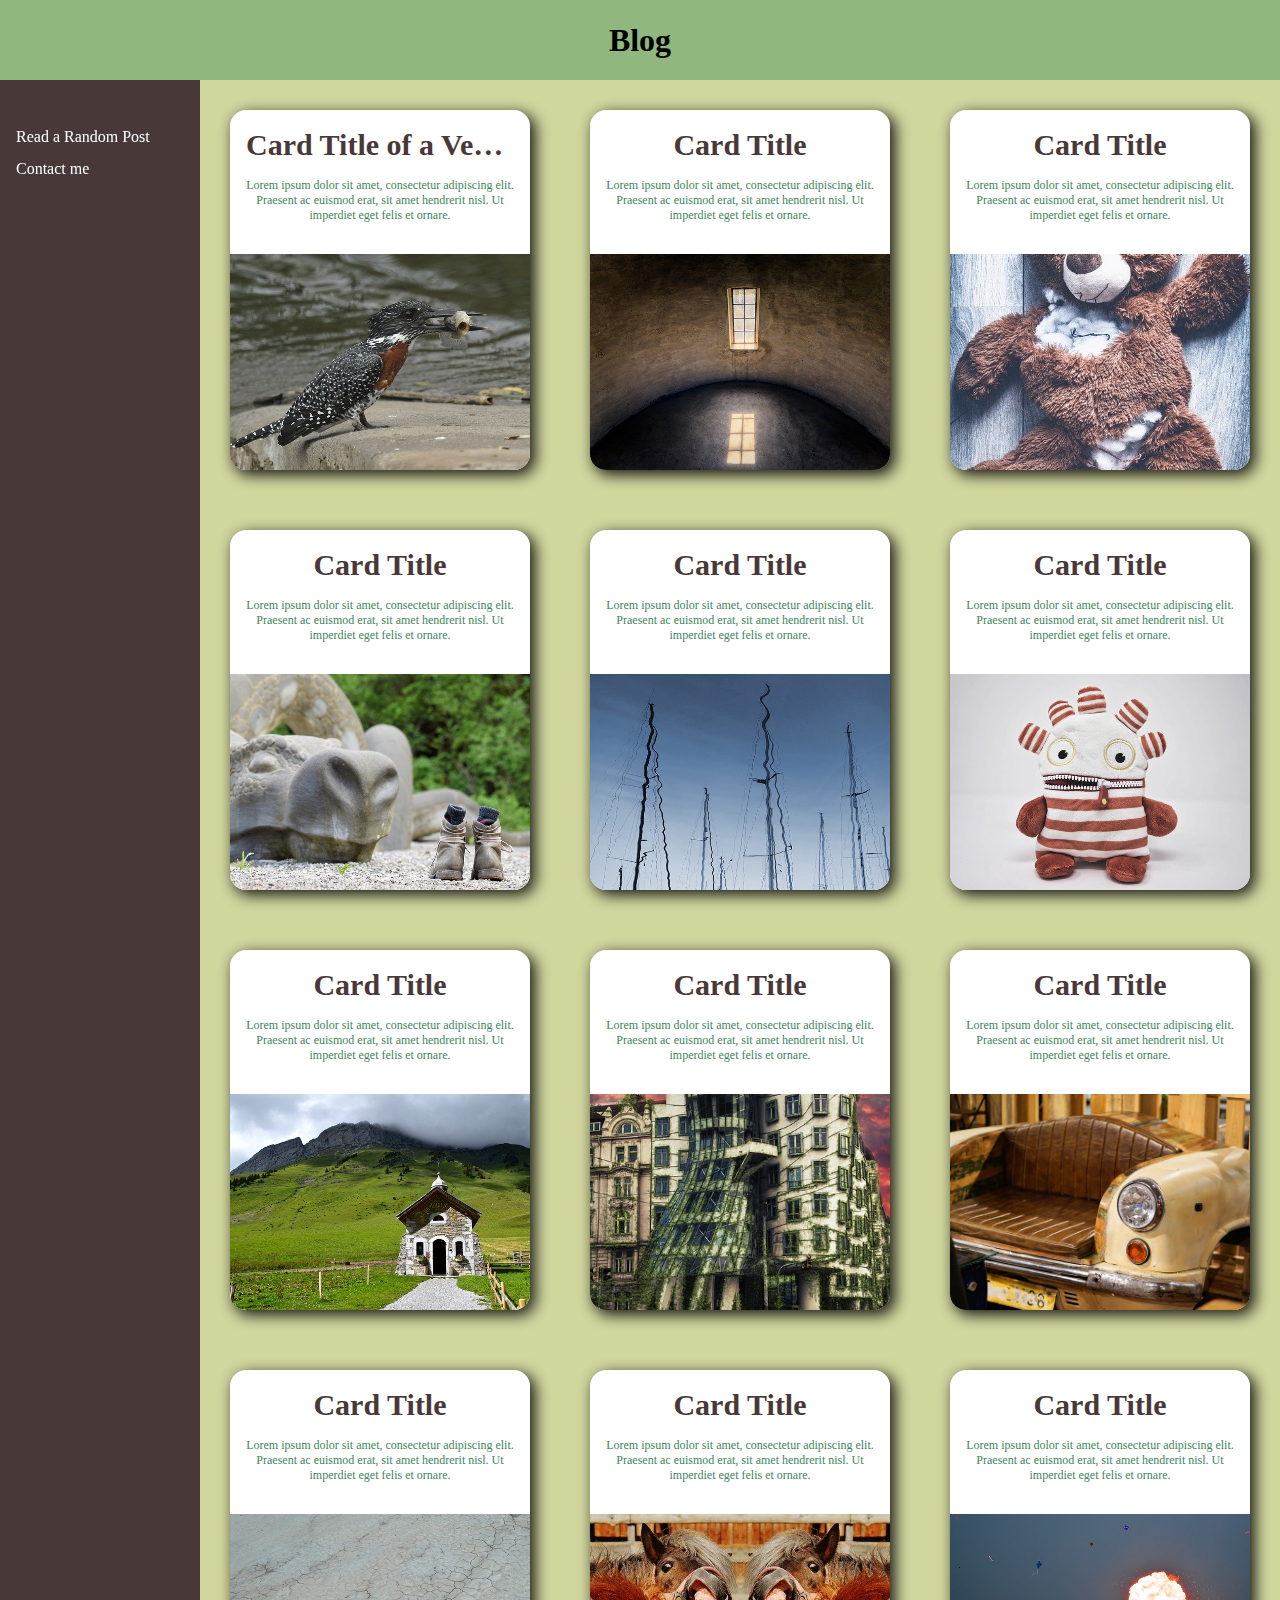
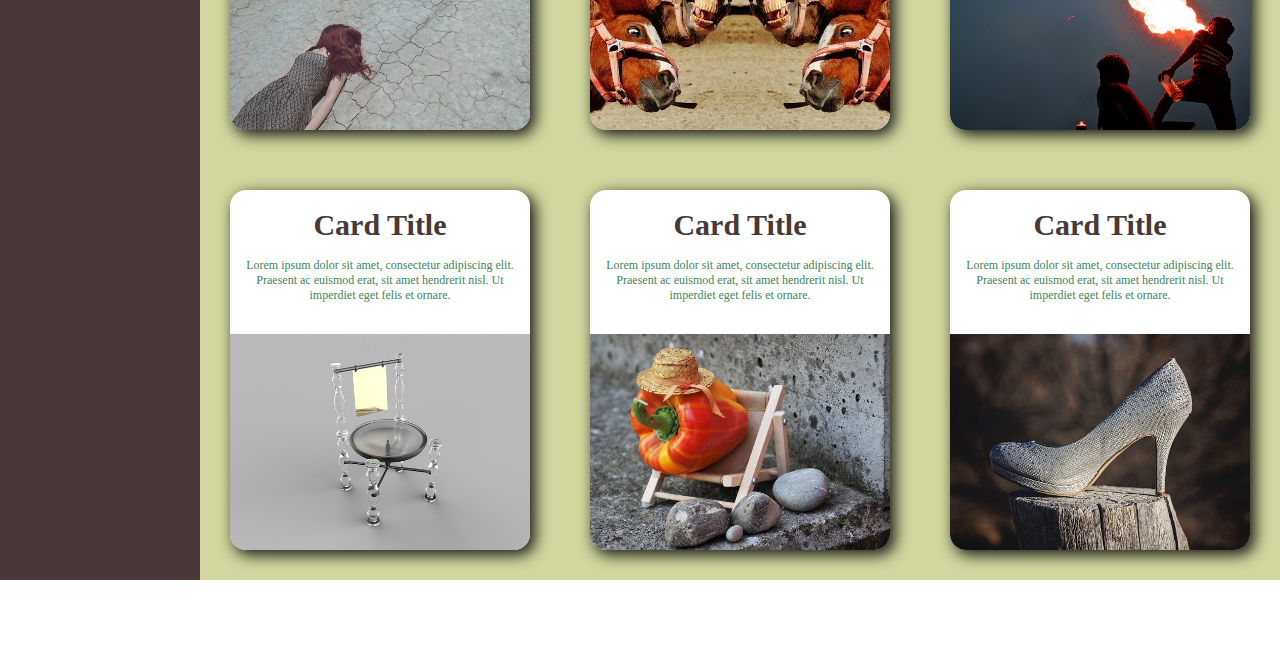
<file: index.html>
<!DOCTYPE html>
<html lang="en" dir="ltr">

<head>
  <meta charset="utf-8" name="viewport" content="width=device-width, initial-scale=1.0">
  <title>Blog</title>
  <link rel="stylesheet" href="./css/main.css">
  <link rel="shortcut icon" href="./images/favicon.ico">
</head>

<body>
  <header class="header center">
    <h1>Blog</h1>
  </header>
  <nav class="side-bar">
    <a class="light-anchor floating-first" href="post.html">Read a Random Post</a>
    <a class="light-anchor floating-second" href="mailto:diegodepalacio@gmail.com?subject=feedback">Contact me</a>
  </nav>
  <section class="content">
    <a class="text-decoration-none" href="post.html">
      <div class="card">
        <div class="card-title">
          <h2>Card Title of a Very Nice Blog Post</h2>
        </div>
        <div class="card-description">
          <p>Lorem ipsum dolor sit amet, consectetur adipiscing elit. Praesent ac euismod erat, sit amet hendrerit nisl. Ut imperdiet eget felis et ornare.</p>
        </div>
        <div class="card-image post1" alt="post image"></div>
      </div>
    </a>
    <a class="text-decoration-none" href="post.html">
      <div class="card">
        <div class="card-title">
          <h2>Card Title</h2>
        </div>
        <div class="card-description">
          <p>Lorem ipsum dolor sit amet, consectetur adipiscing elit. Praesent ac euismod erat, sit amet hendrerit nisl. Ut imperdiet eget felis et ornare.</p>
        </div>
        <div class="card-image post2" alt="post image"></div>
      </div>
    </a>
    <a class="text-decoration-none" href="post.html">
      <div class="card">
        <div class="card-title">
          <h2>Card Title</h2>
        </div>
        <div class="card-description">
          <p>Lorem ipsum dolor sit amet, consectetur adipiscing elit. Praesent ac euismod erat, sit amet hendrerit nisl. Ut imperdiet eget felis et ornare.</p>
        </div>
        <div class="card-image post3" alt="post image"></div>
      </div>
    </a>
    <a class="text-decoration-none" href="post.html">
      <div class="card">
        <div class="card-title">
          <h2>Card Title</h2>
        </div>
        <div class="card-description">
          <p>Lorem ipsum dolor sit amet, consectetur adipiscing elit. Praesent ac euismod erat, sit amet hendrerit nisl. Ut imperdiet eget felis et ornare.</p>
        </div>
        <div class="card-image post4" alt="post image"></div>
      </div>
    </a>
    <a class="text-decoration-none" href="post.html">
      <div class="card">
        <div class="card-title">
          <h2>Card Title</h2>
        </div>
        <div class="card-description">
          <p>Lorem ipsum dolor sit amet, consectetur adipiscing elit. Praesent ac euismod erat, sit amet hendrerit nisl. Ut imperdiet eget felis et ornare.</p>
        </div>
        <div class="card-image post5" alt="post image"></div>
      </div>
    </a>
    <a class="text-decoration-none" href="post.html">
      <div class="card">
        <div class="card-title">
          <h2>Card Title</h2>
        </div>
        <div class="card-description">
          <p>Lorem ipsum dolor sit amet, consectetur adipiscing elit. Praesent ac euismod erat, sit amet hendrerit nisl. Ut imperdiet eget felis et ornare.</p>
        </div>
        <div class="card-image post6" alt="post image"></div>
      </div>
    </a>
    <a class="text-decoration-none" href="post.html">
      <div class="card">
        <div class="card-title">
          <h2>Card Title</h2>
        </div>
        <div class="card-description">
          <p>Lorem ipsum dolor sit amet, consectetur adipiscing elit. Praesent ac euismod erat, sit amet hendrerit nisl. Ut imperdiet eget felis et ornare.</p>
        </div>
        <div class="card-image post7" alt="post image"></div>
      </div>
    </a>
    <a class="text-decoration-none" href="post.html">
      <div class="card">
        <div class="card-title">
          <h2>Card Title</h2>
        </div>
        <div class="card-description">
          <p>Lorem ipsum dolor sit amet, consectetur adipiscing elit. Praesent ac euismod erat, sit amet hendrerit nisl. Ut imperdiet eget felis et ornare.</p>
        </div>
        <div class="card-image post8" alt="post image"></div>
      </div>
    </a>
    <a class="text-decoration-none" href="post.html">
      <div class="card">
        <div class="card-title">
          <h2>Card Title</h2>
        </div>
        <div class="card-description">
          <p>Lorem ipsum dolor sit amet, consectetur adipiscing elit. Praesent ac euismod erat, sit amet hendrerit nisl. Ut imperdiet eget felis et ornare.</p>
        </div>
        <div class="card-image post9" alt="post image"></div>
      </div>
    </a>
    <a class="text-decoration-none" href="post.html">
      <div class="card">
        <div class="card-title">
          <h2>Card Title</h2>
        </div>
        <div class="card-description">
          <p>Lorem ipsum dolor sit amet, consectetur adipiscing elit. Praesent ac euismod erat, sit amet hendrerit nisl. Ut imperdiet eget felis et ornare.</p>
        </div>
        <div class="card-image post10" alt="post image"></div>
      </div>
    </a>
    <a class="text-decoration-none" href="post.html">
      <div class="card">
        <div class="card-title">
          <h2>Card Title</h2>
        </div>
        <div class="card-description">
          <p>Lorem ipsum dolor sit amet, consectetur adipiscing elit. Praesent ac euismod erat, sit amet hendrerit nisl. Ut imperdiet eget felis et ornare.</p>
        </div>
        <div class="card-image post11" alt="post image"></div>
      </div>
    </a>
    <a class="text-decoration-none" href="post.html">
      <div class="card">
        <div class="card-title">
          <h2>Card Title</h2>
        </div>
        <div class="card-description">
          <p>Lorem ipsum dolor sit amet, consectetur adipiscing elit. Praesent ac euismod erat, sit amet hendrerit nisl. Ut imperdiet eget felis et ornare.</p>
        </div>
        <div class="card-image post12" alt="post image"></div>
      </div>
    </a>
    <a class="text-decoration-none" href="post.html">
      <div class="card">
        <div class="card-title">
          <h2>Card Title</h2>
        </div>
        <div class="card-description">
          <p>Lorem ipsum dolor sit amet, consectetur adipiscing elit. Praesent ac euismod erat, sit amet hendrerit nisl. Ut imperdiet eget felis et ornare.</p>
        </div>
        <div class="card-image post13" alt="post image"></div>
      </div>
    </a>
    <a class="text-decoration-none" href="post.html">
      <div class="card">
        <div class="card-title">
          <h2>Card Title</h2>
        </div>
        <div class="card-description">
          <p>Lorem ipsum dolor sit amet, consectetur adipiscing elit. Praesent ac euismod erat, sit amet hendrerit nisl. Ut imperdiet eget felis et ornare.</p>
        </div>
        <div class="card-image post14" alt="post image"></div>
      </div>
    </a>
    <a class="text-decoration-none" href="post.html">
      <div class="card">
        <div class="card-title">
          <h2>Card Title</h2>
        </div>
        <div class="card-description">
          <p>Lorem ipsum dolor sit amet, consectetur adipiscing elit. Praesent ac euismod erat, sit amet hendrerit nisl. Ut imperdiet eget felis et ornare.</p>
        </div>
        <div class="card-image post15" alt="post image"></div>
      </div>
    </a>
  </section>
  <footer class="center light-text">
    <h3>Copyright 2022</h3>
  </footer>
</body>

</html>
</file>
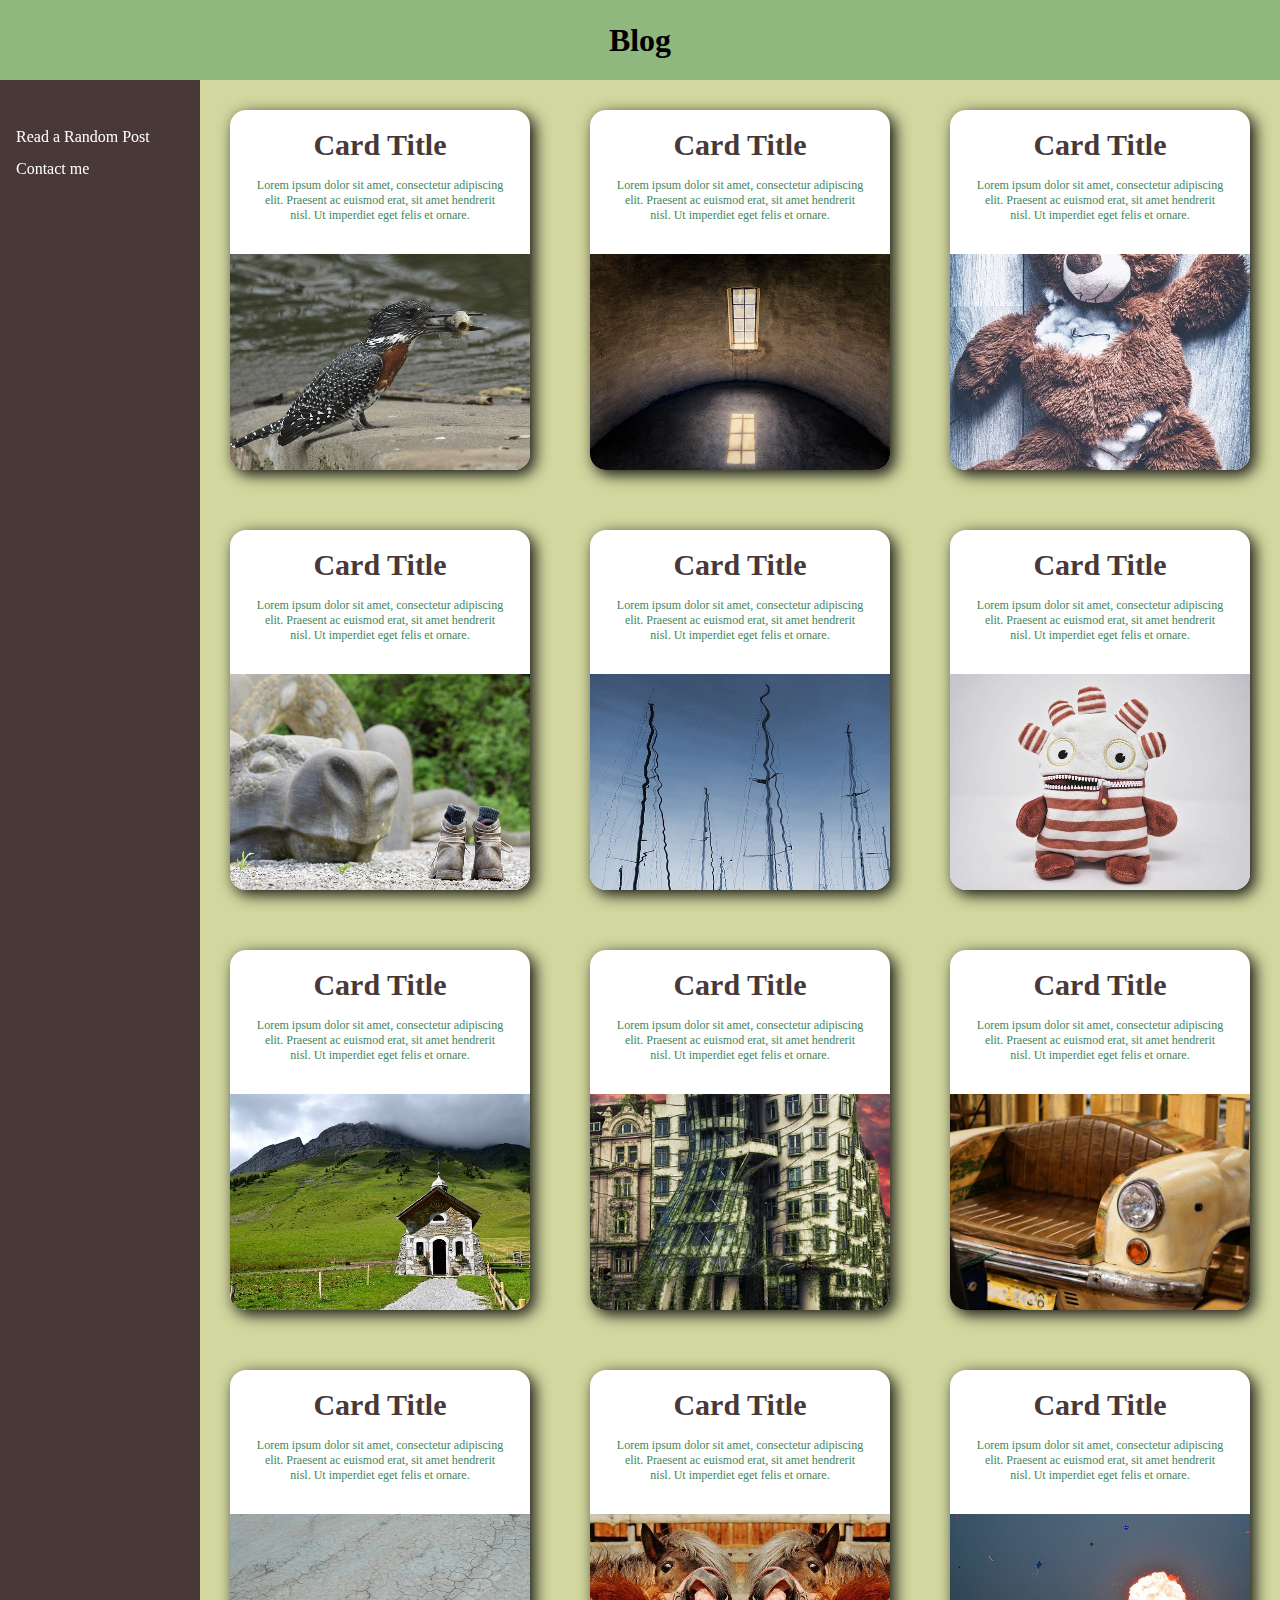
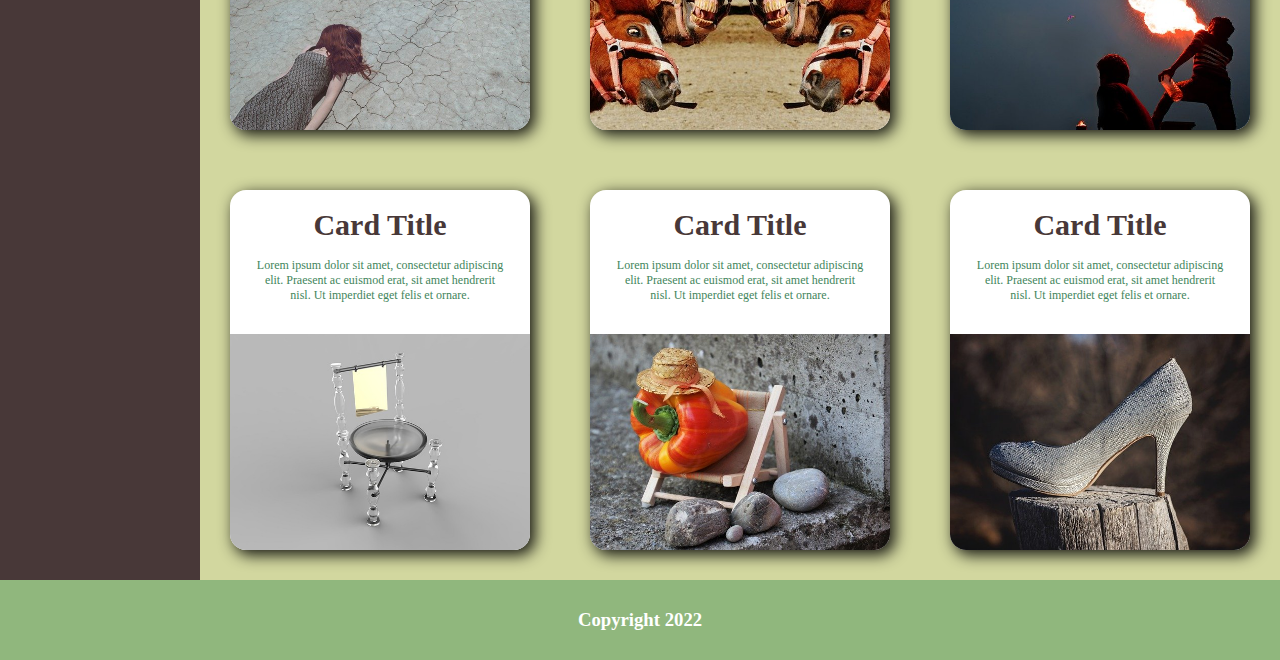
<file: html/index.html>
<!DOCTYPE html>
<html lang="en" dir="ltr">

<head>
  <meta charset="utf-8">
  <title>Blog</title>
  <link rel="stylesheet" href="../css/main.css">
  <link rel="shortcut icon" href="../images/favicon.ico">
</head>

<body>
  <div class="header center">
    <h1>Blog</h1>
  </div>
  <div class="side-bar">
    <a class="light-anchor floating-first" href="post.html">Read a Random Post</a>
    <a class="light-anchor floating-second" href="mailto:diegodepalacio@gmail.com?subject=feedback">Contact me</a>
  </div>
  <div class="content">
    <a class="text-decoration-none" href="post.html">
      <div class="card">
        <div class="card-title">
          <h2>Card Title</h2>
        </div>
        <div class="card-description center">
          <p>Lorem ipsum dolor sit amet, consectetur adipiscing elit. Praesent ac euismod erat, sit amet hendrerit nisl. Ut imperdiet eget felis et ornare.</p>
        </div>
        <div class="card-image post1" alt="post image"></div>
      </div>
    </a>
    <a class="text-decoration-none" href="post.html">
      <div class="card">
        <div class="card-title">
          <h2>Card Title</h2>
        </div>
        <div class="card-description center">
          <p>Lorem ipsum dolor sit amet, consectetur adipiscing elit. Praesent ac euismod erat, sit amet hendrerit nisl. Ut imperdiet eget felis et ornare.</p>
        </div>
        <div class="card-image post2" alt="post image"></div>
      </div>
    </a>
    <a class="text-decoration-none" href="post.html">
      <div class="card">
        <div class="card-title">
          <h2>Card Title</h2>
        </div>
        <div class="card-description center">
          <p>Lorem ipsum dolor sit amet, consectetur adipiscing elit. Praesent ac euismod erat, sit amet hendrerit nisl. Ut imperdiet eget felis et ornare.</p>
        </div>
        <div class="card-image post3" alt="post image"></div>
      </div>
    </a>
    <a class="text-decoration-none" href="post.html">
      <div class="card">
        <div class="card-title">
          <h2>Card Title</h2>
        </div>
        <div class="card-description center">
          <p>Lorem ipsum dolor sit amet, consectetur adipiscing elit. Praesent ac euismod erat, sit amet hendrerit nisl. Ut imperdiet eget felis et ornare.</p>
        </div>
        <div class="card-image post4" alt="post image"></div>
      </div>
    </a>
    <a class="text-decoration-none" href="post.html">
      <div class="card">
        <div class="card-title">
          <h2>Card Title</h2>
        </div>
        <div class="card-description center">
          <p>Lorem ipsum dolor sit amet, consectetur adipiscing elit. Praesent ac euismod erat, sit amet hendrerit nisl. Ut imperdiet eget felis et ornare.</p>
        </div>
        <div class="card-image post5" alt="post image"></div>
      </div>
    </a>
    <a class="text-decoration-none" href="post.html">
      <div class="card">
        <div class="card-title">
          <h2>Card Title</h2>
        </div>
        <div class="card-description center">
          <p>Lorem ipsum dolor sit amet, consectetur adipiscing elit. Praesent ac euismod erat, sit amet hendrerit nisl. Ut imperdiet eget felis et ornare.</p>
        </div>
        <div class="card-image post6" alt="post image"></div>
      </div>
    </a>
    <a class="text-decoration-none" href="post.html">
      <div class="card">
        <div class="card-title">
          <h2>Card Title</h2>
        </div>
        <div class="card-description center">
          <p>Lorem ipsum dolor sit amet, consectetur adipiscing elit. Praesent ac euismod erat, sit amet hendrerit nisl. Ut imperdiet eget felis et ornare.</p>
        </div>
        <div class="card-image post7" alt="post image"></div>
      </div>
    </a>
    <a class="text-decoration-none" href="post.html">
      <div class="card">
        <div class="card-title">
          <h2>Card Title</h2>
        </div>
        <div class="card-description center">
          <p>Lorem ipsum dolor sit amet, consectetur adipiscing elit. Praesent ac euismod erat, sit amet hendrerit nisl. Ut imperdiet eget felis et ornare.</p>
        </div>
        <div class="card-image post8" alt="post image"></div>
      </div>
    </a>
    <a class="text-decoration-none" href="post.html">
      <div class="card">
        <div class="card-title">
          <h2>Card Title</h2>
        </div>
        <div class="card-description center">
          <p>Lorem ipsum dolor sit amet, consectetur adipiscing elit. Praesent ac euismod erat, sit amet hendrerit nisl. Ut imperdiet eget felis et ornare.</p>
        </div>
        <div class="card-image post9" alt="post image"></div>
      </div>
    </a>
    <a class="text-decoration-none" href="post.html">
      <div class="card">
        <div class="card-title">
          <h2>Card Title</h2>
        </div>
        <div class="card-description center">
          <p>Lorem ipsum dolor sit amet, consectetur adipiscing elit. Praesent ac euismod erat, sit amet hendrerit nisl. Ut imperdiet eget felis et ornare.</p>
        </div>
        <div class="card-image post10" alt="post image"></div>
      </div>
    </a>
    <a class="text-decoration-none" href="post.html">
      <div class="card">
        <div class="card-title">
          <h2>Card Title</h2>
        </div>
        <div class="card-description center">
          <p>Lorem ipsum dolor sit amet, consectetur adipiscing elit. Praesent ac euismod erat, sit amet hendrerit nisl. Ut imperdiet eget felis et ornare.</p>
        </div>
        <div class="card-image post11" alt="post image"></div>
      </div>
    </a>
    <a class="text-decoration-none" href="post.html">
      <div class="card">
        <div class="card-title">
          <h2>Card Title</h2>
        </div>
        <div class="card-description center">
          <p>Lorem ipsum dolor sit amet, consectetur adipiscing elit. Praesent ac euismod erat, sit amet hendrerit nisl. Ut imperdiet eget felis et ornare.</p>
        </div>
        <div class="card-image post12" alt="post image"></div>
      </div>
    </a>
    <a class="text-decoration-none" href="post.html">
      <div class="card">
        <div class="card-title">
          <h2>Card Title</h2>
        </div>
        <div class="card-description center">
          <p>Lorem ipsum dolor sit amet, consectetur adipiscing elit. Praesent ac euismod erat, sit amet hendrerit nisl. Ut imperdiet eget felis et ornare.</p>
        </div>
        <div class="card-image post13" alt="post image"></div>
      </div>
    </a>
    <a class="text-decoration-none" href="post.html">
      <div class="card">
        <div class="card-title">
          <h2>Card Title</h2>
        </div>
        <div class="card-description center">
          <p>Lorem ipsum dolor sit amet, consectetur adipiscing elit. Praesent ac euismod erat, sit amet hendrerit nisl. Ut imperdiet eget felis et ornare.</p>
        </div>
        <div class="card-image post14" alt="post image"></div>
      </div>
    </a>
    <a class="text-decoration-none" href="post.html">
      <div class="card">
        <div class="card-title">
          <h2>Card Title</h2>
        </div>
        <div class="card-description center">
          <p>Lorem ipsum dolor sit amet, consectetur adipiscing elit. Praesent ac euismod erat, sit amet hendrerit nisl. Ut imperdiet eget felis et ornare.</p>
        </div>
        <div class="card-image post15" alt="post image"></div>
      </div>
    </a>
  </div>
  <div class="footer center light-text">
    <h3>Copyright 2022</h3>
  </div>
</body>

</html>
</file>
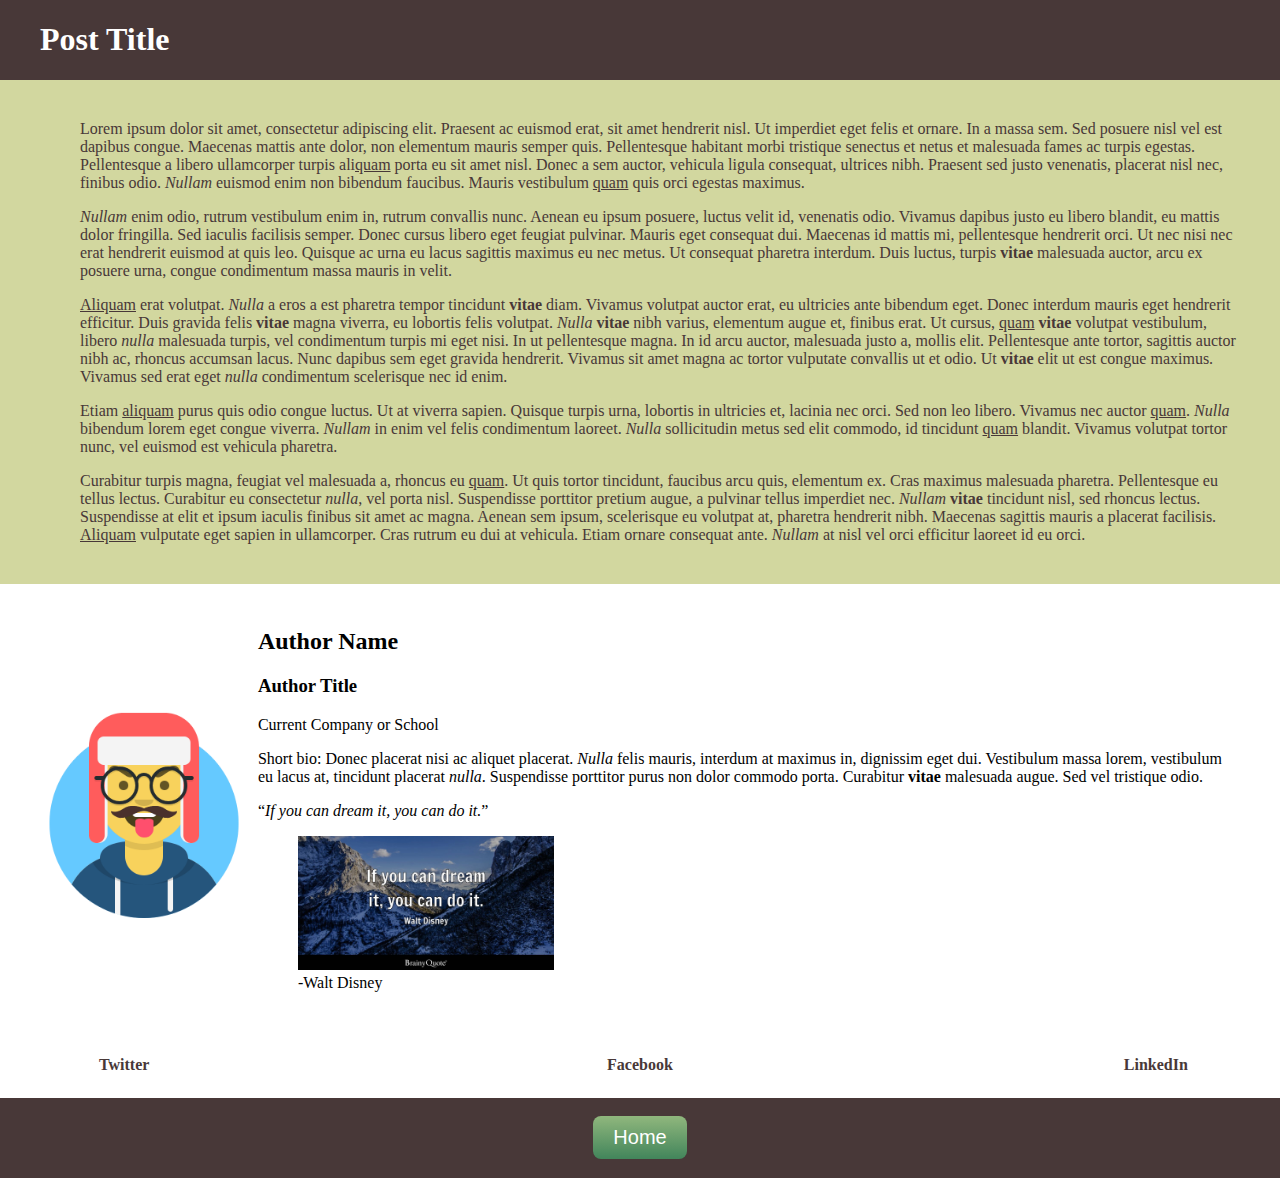
<file: post.html>
<!DOCTYPE html>
<html lang="en" dir="ltr">

<head>
  <meta charset="utf-8" name="viewport" content="width=device-width, initial-scale=1.0">
  <title>Post</title>
  <link rel="stylesheet" href="./css/post.css">
  <link rel="shortcut icon" href="./images/favicon.ico">
</head>

<body>
  <header class="post-title light-text">
    <h1>Post Title</h1>
  </header>
  <article class="post-text dark-text">
    <p>Lorem ipsum dolor sit amet, consectetur adipiscing elit. Praesent ac euismod erat, sit amet hendrerit nisl. Ut imperdiet eget felis et ornare. In a massa sem. Sed posuere nisl vel est dapibus congue. Maecenas mattis ante dolor, non elementum
      mauris semper quis. Pellentesque habitant morbi tristique senectus et netus et malesuada fames ac turpis egestas. Pellentesque a libero ullamcorper turpis ali<u>quam</u> porta eu sit amet nisl. Donec a sem auctor, vehicula ligula consequat,
      ultrices
      nibh. Praesent sed justo venenatis, placerat nisl nec, finibus odio. <em>Nullam</em> euismod enim non bibendum faucibus. Mauris vestibulum <u>quam</u> quis orci egestas maximus.</p>

    <p><em>Nullam</em> enim odio, rutrum vestibulum enim in, rutrum convallis nunc. Aenean eu ipsum posuere, luctus velit id, venenatis odio. Vivamus dapibus justo eu libero blandit, eu mattis dolor fringilla. Sed iaculis facilisis semper. Donec
      cursus libero
      eget feugiat pulvinar. Mauris eget consequat dui. Maecenas id mattis mi, pellentesque hendrerit orci. Ut nec nisi nec erat hendrerit euismod at quis leo. Quisque ac urna eu lacus sagittis maximus eu nec metus. Ut consequat pharetra interdum.
      Duis luctus, turpis <b>vitae</b> malesuada auctor, arcu ex posuere urna, congue condimentum massa mauris in velit.</p>

    <p><u>Aliquam</u> erat volutpat. <em>Nulla</em> a eros a est pharetra tempor tincidunt <b>vitae</b> diam. Vivamus volutpat auctor erat, eu ultricies ante bibendum eget. Donec interdum mauris eget hendrerit efficitur. Duis gravida felis
      <b>vitae</b> magna viverra, eu lobortis
      felis volutpat. <em>Nulla</em> <b>vitae</b> nibh varius, elementum augue et, finibus erat. Ut cursus, <u>quam</u> <b>vitae</b> volutpat vestibulum, libero <em>nulla</em> malesuada turpis, vel condimentum turpis mi eget nisi. In ut pellentesque
      magna. In id arcu auctor, malesuada
      justo a, mollis elit. Pellentesque ante tortor, sagittis auctor nibh ac, rhoncus accumsan lacus. Nunc dapibus sem eget gravida hendrerit. Vivamus sit amet magna ac tortor vulputate convallis ut et odio. Ut <b>vitae</b> elit ut est congue
      maximus.
      Vivamus sed erat eget <em>nulla</em> condimentum scelerisque nec id enim.</p>

    <p>Etiam <u>aliquam</u> purus quis odio congue luctus. Ut at viverra sapien. Quisque turpis urna, lobortis in ultricies et, lacinia nec orci. Sed non leo libero. Vivamus nec auctor <u>quam</u>. <em>Nulla</em> bibendum lorem eget congue viverra.
      <em>Nullam</em> in enim vel felis
      condimentum laoreet. <em>Nulla</em> sollicitudin metus sed elit commodo, id tincidunt <u>quam</u> blandit. Vivamus volutpat tortor nunc, vel euismod est vehicula pharetra.</p>

    <p>Curabitur turpis magna, feugiat vel malesuada a, rhoncus eu <u>quam</u>. Ut quis tortor tincidunt, faucibus arcu quis, elementum ex. Cras maximus malesuada pharetra. Pellentesque eu tellus lectus. Curabitur eu consectetur <em>nulla</em>, vel
      porta nisl.
      Suspendisse porttitor pretium augue, a pulvinar tellus imperdiet nec. <em>Nullam</em> <b>vitae</b> tincidunt nisl, sed rhoncus lectus. Suspendisse at elit et ipsum iaculis finibus sit amet ac magna. Aenean sem ipsum, scelerisque eu volutpat at,
      pharetra
      hendrerit nibh. Maecenas sagittis mauris a placerat facilisis. <u>Aliquam</u> vulputate eget sapien in ullamcorper. Cras rutrum eu dui at vehicula. Etiam ornare consequat ante. <em>Nullam</em> at nisl vel orci efficitur laoreet id eu orci.</p>
  </article>
  <div class="center post-avatar avatar1" alt="avatar picture"></div>
  <div class="post-author">
    <h2>Author Name</h2>
    <h3>Author Title</h3>
    <p>Current Company or School</p>
    <p>Short bio: Donec placerat nisi ac aliquet placerat. <em>Nulla</em> felis mauris, interdum at maximus in, dignissim eget dui. Vestibulum massa lorem, vestibulum eu lacus at, tincidunt placerat <em>nulla</em>. Suspendisse porttitor purus non
      dolor commodo porta.
      Curabitur <b>vitae</b> malesuada augue. Sed vel tristique odio.</p>
    <p><q cite="https://www.brainyquote.com/quotes/walt_disney_130027"><em>If you can dream it, you can do it.</em></q></p>
    <figure>
      <img class="small-image" src="./images/waltDisneyQuote.jpg" alt="quote image">
      <figcaption>-Walt Disney</figcaption>
    </figure>
  </div>
  <footer class="post-home">
    <a class="post-home-button btn" href="index.html">Home</a>
  </footer>
  <a class="post-twitter dark-anchor" href="https://www.twitter.com">Twitter</a>
  <a class="post-facebook dark-anchor" href="https://www.facebook.com">Facebook</a>
  <a class="post-linkedin dark-anchor" href="https://www.linkedin.com">LinkedIn</a>
</body>

</html>
</file>
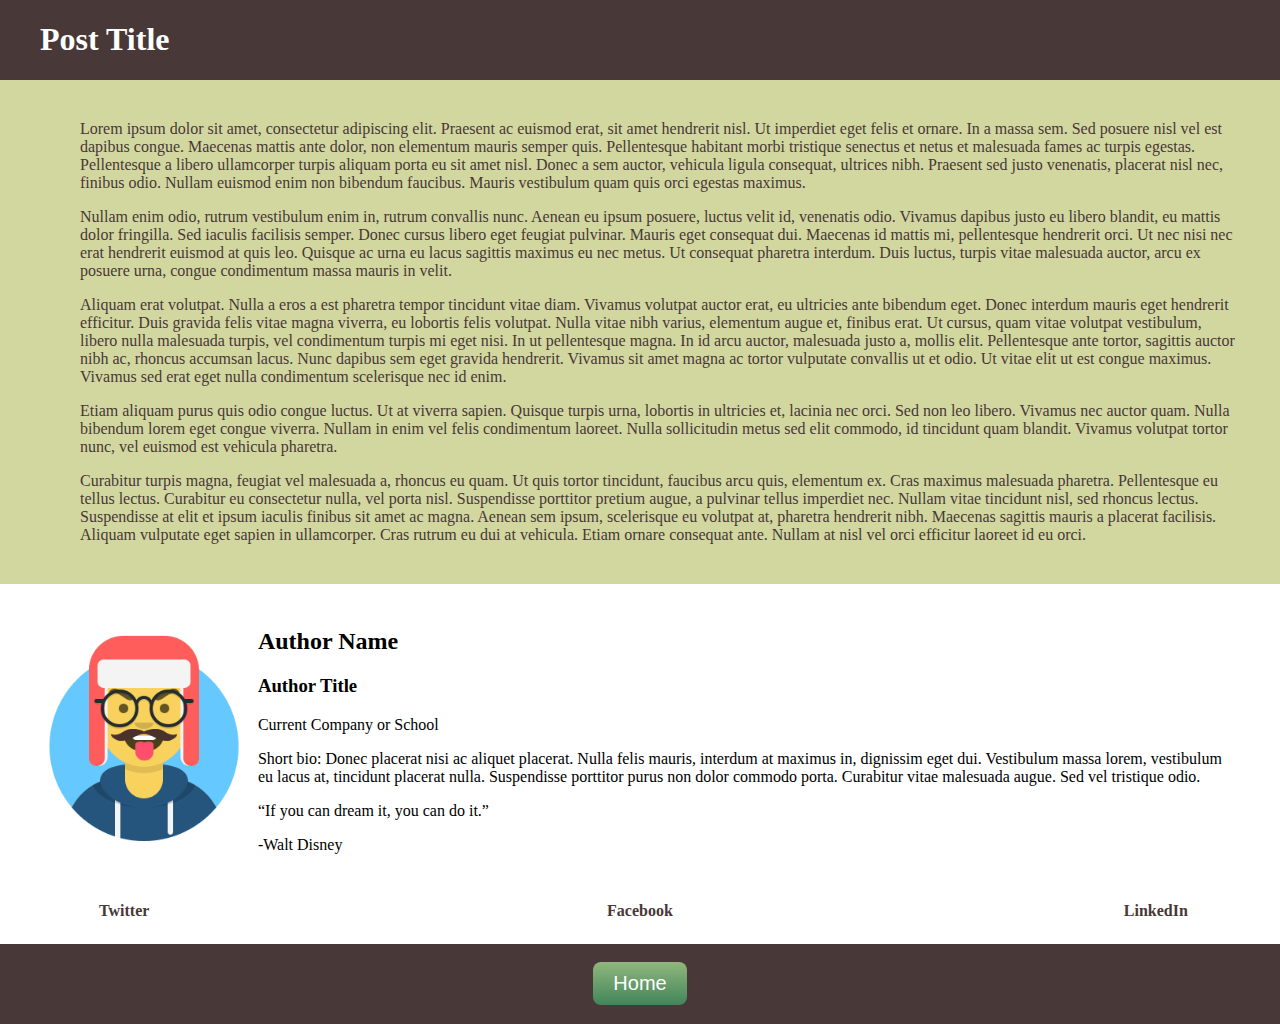
<file: html/post.html>
<!DOCTYPE html>
<html lang="en" dir="ltr">

<head>
  <meta charset="utf-8">
  <title>Post</title>
  <link rel="stylesheet" href="../css/post.css">
  <link rel="shortcut icon" href="../images/favicon.ico">
</head>

<body>
  <div class="post-title light-text">
    <h1>Post Title</h1>
  </div>
  <div class="post-text dark-text">
    <p>Lorem ipsum dolor sit amet, consectetur adipiscing elit. Praesent ac euismod erat, sit amet hendrerit nisl. Ut imperdiet eget felis et ornare. In a massa sem. Sed posuere nisl vel est dapibus congue. Maecenas mattis ante dolor, non elementum
      mauris semper quis. Pellentesque habitant morbi tristique senectus et netus et malesuada fames ac turpis egestas. Pellentesque a libero ullamcorper turpis aliquam porta eu sit amet nisl. Donec a sem auctor, vehicula ligula consequat, ultrices
      nibh. Praesent sed justo venenatis, placerat nisl nec, finibus odio. Nullam euismod enim non bibendum faucibus. Mauris vestibulum quam quis orci egestas maximus.</p>

    <p>Nullam enim odio, rutrum vestibulum enim in, rutrum convallis nunc. Aenean eu ipsum posuere, luctus velit id, venenatis odio. Vivamus dapibus justo eu libero blandit, eu mattis dolor fringilla. Sed iaculis facilisis semper. Donec cursus libero
      eget feugiat pulvinar. Mauris eget consequat dui. Maecenas id mattis mi, pellentesque hendrerit orci. Ut nec nisi nec erat hendrerit euismod at quis leo. Quisque ac urna eu lacus sagittis maximus eu nec metus. Ut consequat pharetra interdum.
      Duis luctus, turpis vitae malesuada auctor, arcu ex posuere urna, congue condimentum massa mauris in velit.</p>

    <p>Aliquam erat volutpat. Nulla a eros a est pharetra tempor tincidunt vitae diam. Vivamus volutpat auctor erat, eu ultricies ante bibendum eget. Donec interdum mauris eget hendrerit efficitur. Duis gravida felis vitae magna viverra, eu lobortis
      felis volutpat. Nulla vitae nibh varius, elementum augue et, finibus erat. Ut cursus, quam vitae volutpat vestibulum, libero nulla malesuada turpis, vel condimentum turpis mi eget nisi. In ut pellentesque magna. In id arcu auctor, malesuada
      justo a, mollis elit. Pellentesque ante tortor, sagittis auctor nibh ac, rhoncus accumsan lacus. Nunc dapibus sem eget gravida hendrerit. Vivamus sit amet magna ac tortor vulputate convallis ut et odio. Ut vitae elit ut est congue maximus.
      Vivamus sed erat eget nulla condimentum scelerisque nec id enim.</p>

    <p>Etiam aliquam purus quis odio congue luctus. Ut at viverra sapien. Quisque turpis urna, lobortis in ultricies et, lacinia nec orci. Sed non leo libero. Vivamus nec auctor quam. Nulla bibendum lorem eget congue viverra. Nullam in enim vel felis
      condimentum laoreet. Nulla sollicitudin metus sed elit commodo, id tincidunt quam blandit. Vivamus volutpat tortor nunc, vel euismod est vehicula pharetra.</p>

    <p>Curabitur turpis magna, feugiat vel malesuada a, rhoncus eu quam. Ut quis tortor tincidunt, faucibus arcu quis, elementum ex. Cras maximus malesuada pharetra. Pellentesque eu tellus lectus. Curabitur eu consectetur nulla, vel porta nisl.
      Suspendisse porttitor pretium augue, a pulvinar tellus imperdiet nec. Nullam vitae tincidunt nisl, sed rhoncus lectus. Suspendisse at elit et ipsum iaculis finibus sit amet ac magna. Aenean sem ipsum, scelerisque eu volutpat at, pharetra
      hendrerit nibh. Maecenas sagittis mauris a placerat facilisis. Aliquam vulputate eget sapien in ullamcorper. Cras rutrum eu dui at vehicula. Etiam ornare consequat ante. Nullam at nisl vel orci efficitur laoreet id eu orci.</p>
  </div>
  <div class="center post-avatar avatar1" alt="avatar picture"></div>
  <div class="post-author">
    <h2>Author Name</h2>
    <h3>Author Title</h3>
    <p>Current Company or School</p>
    <p>Short bio: Donec placerat nisi ac aliquet placerat. Nulla felis mauris, interdum at maximus in, dignissim eget dui. Vestibulum massa lorem, vestibulum eu lacus at, tincidunt placerat nulla. Suspendisse porttitor purus non dolor commodo porta.
      Curabitur vitae malesuada augue. Sed vel tristique odio.</p>
    <p><q cite="https://www.brainyquote.com/quotes/walt_disney_130027">If you can dream it, you can do it.</q></p>
    <figcaption>-Walt Disney</figcaption>
  </div>
  <div class="post-home">
    <a class="post-home-button btn" href="index.html">Home</a>
  </div>
  <a class="post-twitter dark-anchor" href="https://www.twitter.com">Twitter</a>
  <a class="post-facebook dark-anchor" href="https://www.facebook.com">Facebook</a>
  <a class="post-linkedin dark-anchor" href="https://www.linkedin.com">LinkedIn</a>
</body>

</html>
</file>
<file: css/main.css>
@import "card.css";
@import "text.css";

body {
  margin: 0;
  display: grid;
  grid-template-columns: 12.5rem repeat(15, 1fr);
  grid-template-rows: 5rem auto 5rem;
  grid-template-areas:
    "h h h h h h h h h h h h h h h h"
    "s c c c c c c c c c c c c c c c"
    "f f f f f f f f f f f f f f f f";
}

.header {
  grid-area: h;
  background-color: #90B77D;
}

.side-bar {
  grid-area: s;
  background-color: #483838;
  position: sticky;
}

.content {
  grid-area: c;
  height: auto;
  display: flex;
  flex-wrap: wrap;
  flex-basis: 18.75rem;
  background-color: #D2D79F;
  justify-content: space-evenly;
}

.footer {
  grid-area: f;
  background-color: #90B77D;
}

.floating-first {
  position: fixed;
  top: 8rem;
  left: 1rem;
}

.floating-second {
  position: fixed;
  top: 10rem;
  left: 1rem;
}

@media screen and (max-width: 600px) {
  body {
    margin: 0;
    display: grid;
    grid-template-columns: 1fr;
    grid-template-rows: 5rem 5rem auto 5rem;
    grid-template-areas:
      "h"
      "s"
      "c"
      "f";
  }

  .side-bar {
    grid-area: s;
    background-color: #483838;
    position: sticky;
    top: 0;
    display: flex;
    flex-flow: column;
    gap: 0.5rem;
    align-items: center;
    justify-content: center;
    z-index: 1;
    white-space: nowrap;
  }

  .floating-first {
    position: sticky;
    top: 0;
    left: auto;
  }

  .floating-second {
    position: sticky;
    top: 0;
    left: auto;
  }
}
</file>
<file: css/post.css>
@import "button.css";
@import "text.css";

body {
  margin: 0;
  display: grid;
  grid-template-columns: repeat(5, 1fr);
  grid-template-rows: 5rem auto auto auto 5rem;
  grid-template-areas:
    "title title title title title"
    "text text text text text"
    "avatar author author author author"
    "twitter . facebook . linkedin"
    "home home home home home";
  grid-column-gap: 0.6rem;
}

.post-title {
  grid-area: title;
  background-color: #483838;
  padding-left: 2.5rem;
}

.post-text {
  grid-area: text;
  background-color: #D2D79F;
  padding: 1.5rem 2.5rem 1.5rem 5rem;
}

.post-avatar {
  grid-area: avatar;
  background-size: contain;
  background-repeat: no-repeat;
}

.post-author {
  grid-area: author;
  padding: 1.5rem 2.5rem 1.5rem 0;
}

.post-home {
  grid-area: home;
  background-color: #483838;
  display: flex;
  align-items: center;
  justify-content: center;
}

.post-twitter {
  grid-area: twitter;
  align-self: center;
  justify-self: center;
  margin: 1.5rem auto 1.5rem auto;
}

.post-facebook {
  grid-area: facebook;
  align-self: center;
  justify-self: center;
  margin: 1.5rem auto 1.5rem auto;
}

.post-linkedin {
  grid-area: linkedin;
  align-self: center;
  justify-self: center;
  margin: 1.5rem auto 1.5rem auto;
}

.post-avatar.avatar1 {
  background: url("../images/avatar1.png");
  background-size: contain;
  background-repeat: no-repeat;
  background-position: center;
  margin-left: 2.5rem;
}

.small-image {
  max-width: 16rem;
}

@media screen and (max-width: 600px) {
  body {
    margin: 0;
    display: grid;
    grid-template-columns: repeat(3, 1fr);
    grid-template-rows: 5rem auto auto auto 5rem;
    grid-template-areas:
      "title title title"
      "text text text"
      "avatar author author"
      "twitter facebook linkedin"
      "home home home";
    grid-column-gap: 0.6rem;
  }
}

@media screen and (max-width: 400px) {
  body {
    margin: 0;
    display: grid;
    grid-template-columns: auto;
    grid-template-rows: 5rem auto 10rem auto 3rem 3rem 3rem 5rem;
    grid-template-areas:
      "title"
      "text"
      "avatar"
      "author"
      "twitter"
      "facebook"
      "linkedin"
      "home";
    grid-column-gap: 0.6rem;
  }

  .post-avatar {
    grid-area: avatar;
    background-size: contain;
    background-repeat: no-repeat;
    margin-top: 1.5rem;
  }

  .post-author {
    grid-area: author;
    padding: 1.5rem 2.5rem 1.5rem 1.5rem;
  }
}
</file>
